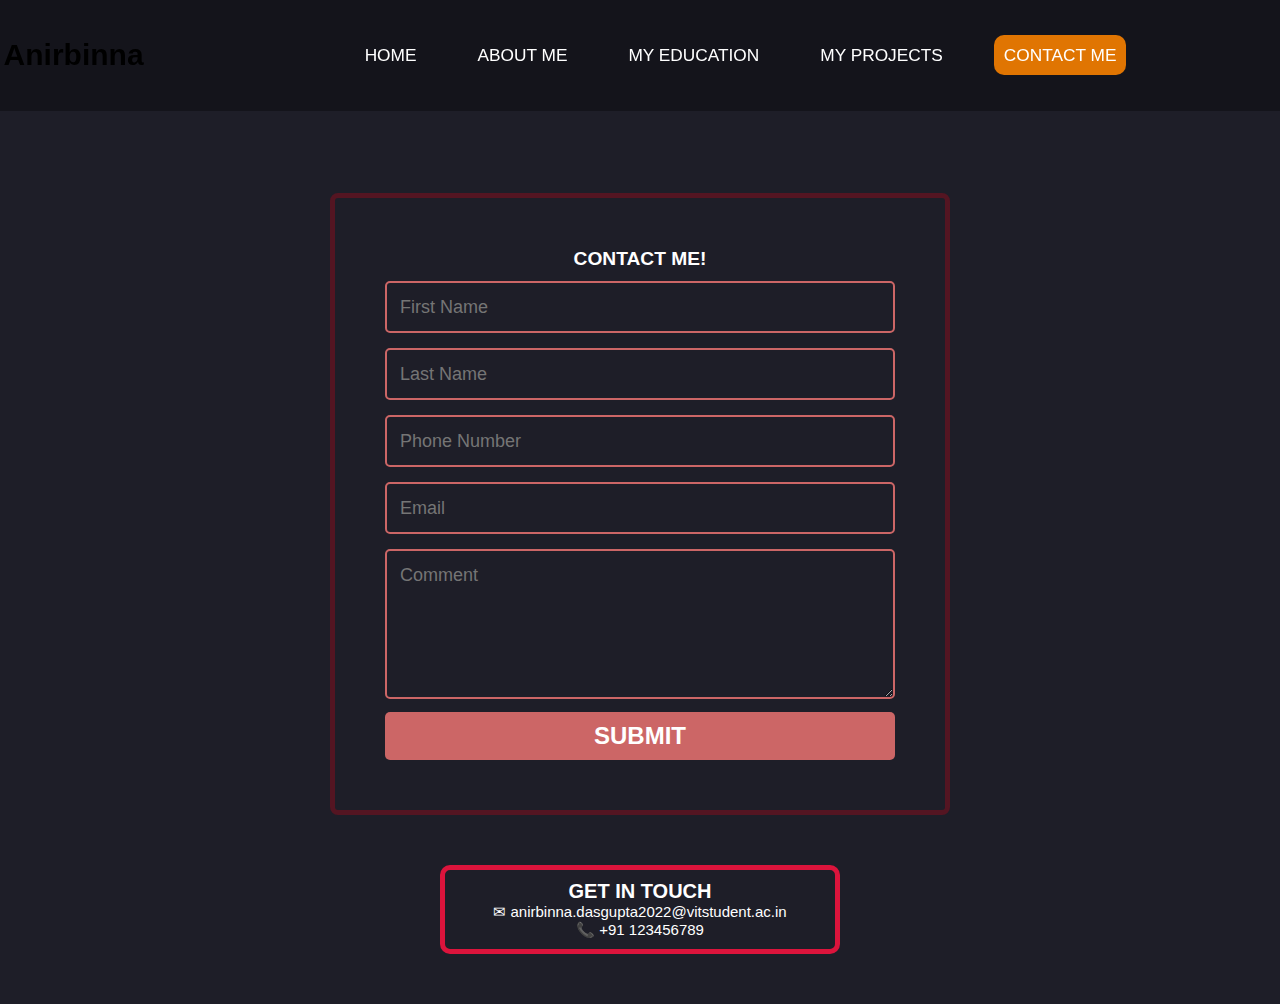
<file: contact.html>
<!DOCTYPE html>
<html lang="en" id="contact-page">
<head>
    <meta charset="UTF-8">
    <meta name="viewport" content="width=device-width, initial-scale=1.0">
    <title>Anirbinna 22BCE2105</title>
    <link rel="stylesheet" href="style.css">
    <link rel="icon" href="icon-logo.png">
    <link href='https://unpkg.com/boxicons@2.1.4/css/boxicons.min.css' rel='stylesheet'>
</head>
<body>
    <header class="header">
        <div class="head-logo">
            <div class="logo">Anirbinna</div>
        </div>
        <nav class="navbar">
            <a href="index.html">HOME</a>
            <a href="about.html">ABOUT ME</a>
            <a href="myedu.html">MY EDUCATION</a>
            <a href="project.html">MY PROJECTS</a>
            <a href="contact.html" class="active">CONTACT ME</a>
        </nav>
    </header>
    <br><br><br><br><br><br><br><br><br><br><br><br><br>
    <div class="scrollbar" id="style-2">
        <div class="force-overflow"></div>
      </div>
    <form>
        <h1>CONTACT ME!</h1>
        <br>
        <input name="fname" type="text" class="feedback-input" placeholder="First Name" />
        <input name="lname" type="text" class="feedback-input" placeholder="Last Name" />  
        <input name="no" type="text" class="feedback-input" placeholder="Phone Number" /> 
        <input name="email" type="text" class="feedback-input" placeholder="Email" />
        <textarea name="text" class="feedback-input" placeholder="Comment"></textarea>
        <input type="submit" value="SUBMIT"/>
    </form>
    <div class="git">
        <h1>GET IN TOUCH</h1>
        <p>✉ anirbinna.dasgupta2022@vitstudent.ac.in</p>
        <p>📞 +91 123456789</p>
    </div>
</body>
</html>
</file>
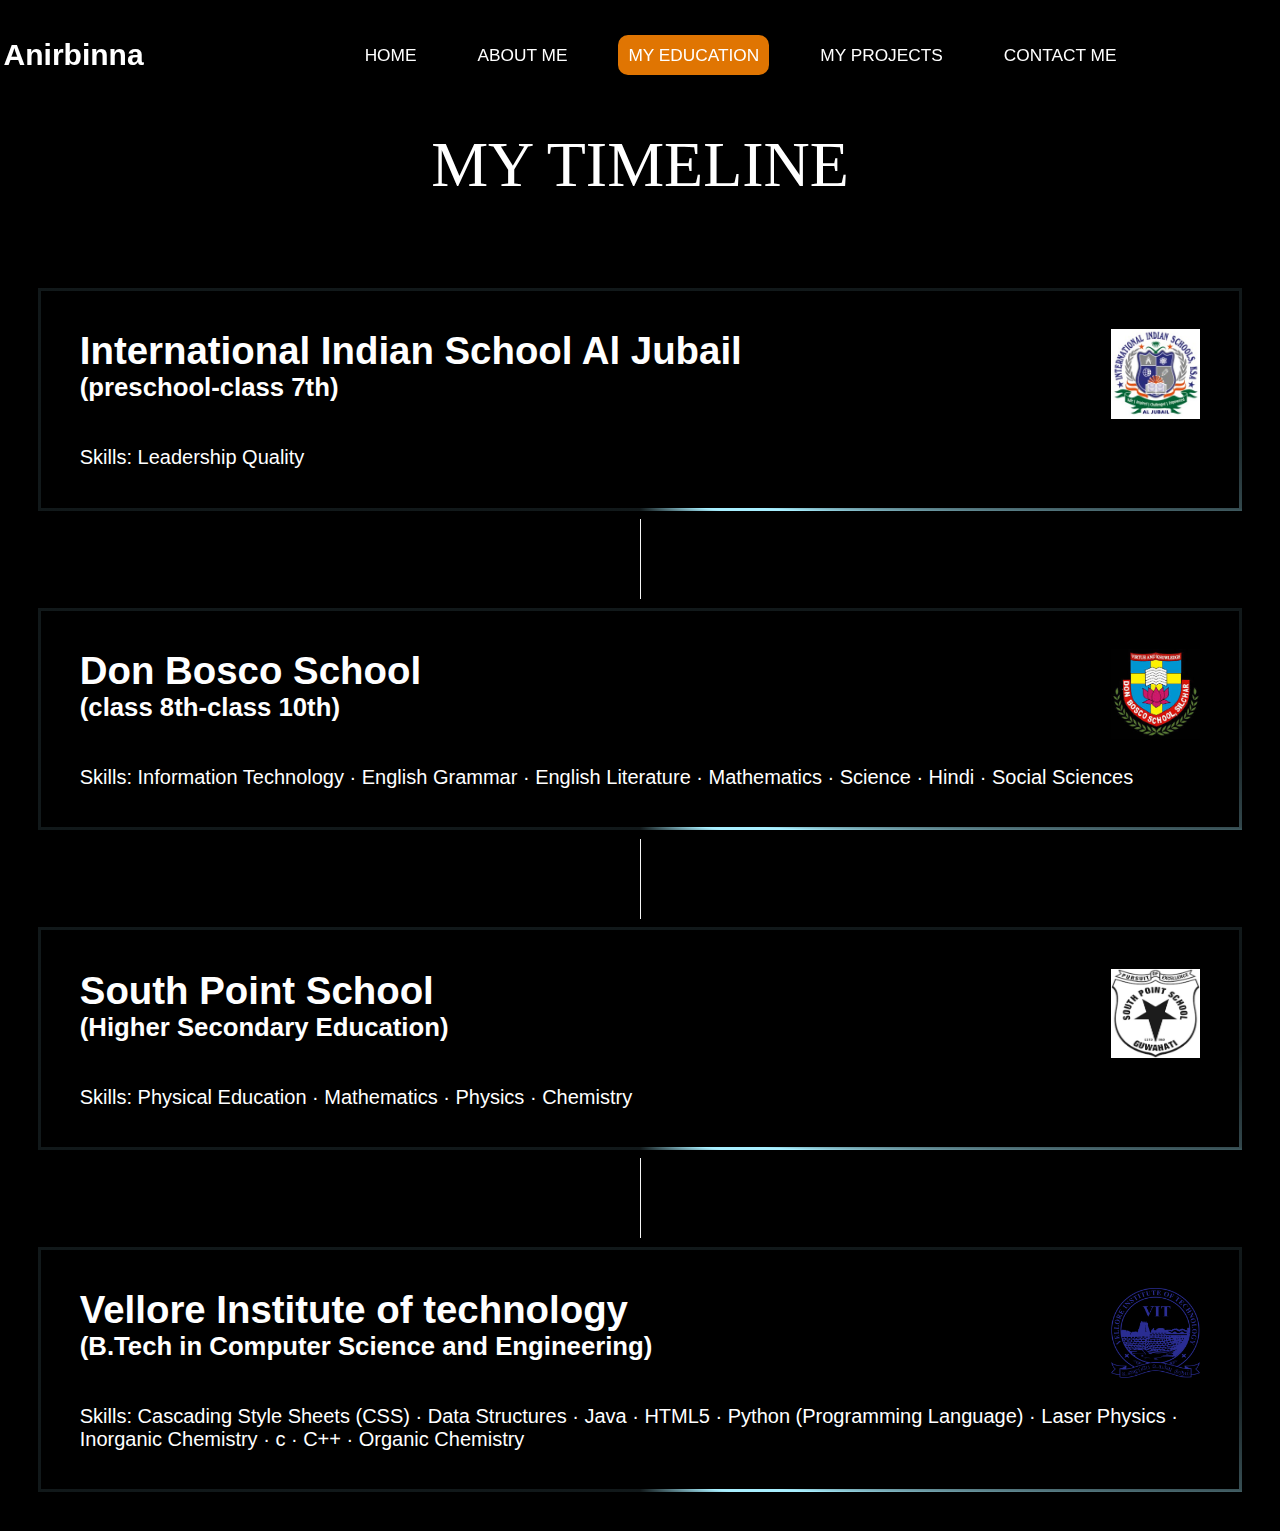
<file: myedu.html>
<!DOCTYPE html>
<html lang="en" id="myedu-page">
<head>
    <meta charset="UTF-8">
    <meta name="viewport" content="width=device-width, initial-scale=1.0">
    <title>Anirbinna 22BCE2105</title>
    <link rel="stylesheet" href="style.css">
    <link rel="icon" href="icon-logo.png">
    <link href='https://unpkg.com/boxicons@2.1.4/css/boxicons.min.css' rel='stylesheet'>
</head>
<body>
    <header class="header">
        <div class="head-logo">
            <div class="logo">Anirbinna</div>
        </div>
        <nav class="navbar">
            <a href="index.html">HOME</a>
            <a href="about.html">ABOUT ME</a>
            <a href="myedu.html" class="active">MY EDUCATION</a>
            <a href="project.html">MY PROJECTS</a>
            <a href="contact.html">CONTACT ME</a>
        </nav>
    </header>
        <div class="title">MY TIMELINE</div>
    <div class="time">
        <div class="box">
            <img src="iisj1.jpeg" alt="">
            <h4>International Indian School Al Jubail</h4>
            <h6>(preschool-class 7th)</h6>
            <br>
            <p>Skills: Leadership Quality</p>
        </div>
        <div class="vl"></div>
        <div class="box">
            <img src="donbosco.jpeg" alt="">
            <h4>Don Bosco School</h4>
            <h6>(class 8th-class 10th)</h6>
            <br>
            <p>Skills: Information Technology · English Grammar · English Literature · Mathematics · Science · Hindi · Social Sciences</p>
        </div>
        <div class="vl"></div>
        <div class="box">
            <img src="sps.jpg" alt="">
            <h4>South Point School</h4>
            <h6>(Higher Secondary Education)</h6>
            <br>
            <p>Skills: Physical Education · Mathematics · Physics · Chemistry</p>
        </div>
        <div class="vl"></div>
        <div class="box">
            <img src="vitv.png" alt="">
            <h4>Vellore Institute of technology</h4>
            <h6>(B.Tech in Computer Science and Engineering)</h6>
            <br>
            <p>Skills: Cascading Style Sheets (CSS) · Data Structures · Java · HTML5 · Python (Programming Language) · Laser Physics · Inorganic Chemistry · c · C++ · Organic Chemistry</p>
        </div>
    </div>
</body>
</html>
</file>
<file: style.css>
*{
    margin:0;
    padding: 0;
    box-sizing: border-box;
    text-decoration: none;
    border: none;
    outline: none;
    scroll-behavior: smooth;
    font-family: "Poppins",sans-serif;
}

html{
    font-size: 60%;
    overflow-x:hidden;
}

#home-page body{
    color: white;
    background: url(b9c8f893c9a782033a01f47e0c0b1d6e.jpg);
    background-size: cover;
}

#about-page body{
    color: white;
    background-color: rgb(201, 157, 171);
}

#myedu-page body{
    color: white;
    background-color: black;
}

#about-page::-webkit-scrollbar-track
{
	-webkit-box-shadow: inset 0 0 6px rgba(0,0,0,0.3);
	border-radius: 10px;
	background-color: rgb(201, 157, 171);

}

#about-page::-webkit-scrollbar
{
	width:8px;
	background-color: rgb(201, 157, 171);
}

#about-page::-webkit-scrollbar-thumb
{
	border-radius: 10px;
	-webkit-box-shadow: inset 0 0 6px rgba(0,0,0,.3);
	background-color: black;
}

#about-page body::before {
	animation: anim 30s infinite;
	background: radial-gradient(circle at 0% 0%, hotpink, slateblue);
	border-radius: 30% 70% 53% 47% / 26% 46% 54% 74%;
	box-shadow: 0 -2vmin 4vmin LightPink inset, 0 1vmin 4vmin MediumPurple inset,
		0 -2vmin 7vmin purple inset;
	content: "";
	filter: drop-shadow(0 0 3vmin Thistle) drop-shadow(0 5vmin 4vmin Orchid)
		drop-shadow(2vmin -2vmin 15vmin MediumSlateBlue)
		drop-shadow(0 0 7vmin MediumOrchid);
	height: 50vmin;
	position: absolute;
    margin-top: -200px;
    margin-left: -200px;
	width: 50vmin;
}

@keyframes anim {
	0%,
	100% {
		border-radius: 30% 70% 70% 30% / 30% 52% 48% 70%;
		box-shadow: 0 -2vmin 4vmin LightPink inset, 0 -4vmin 4vmin MediumPurple inset,
			0 -2vmin 7vmin purple inset;
	}

	10% {
		border-radius: 50% 50% 20% 80% / 25% 80% 20% 75%;
	}

	20% {
		border-radius: 67% 33% 47% 53% / 37% 20% 80% 63%;
	}

	30% {
		border-radius: 39% 61% 47% 53% / 37% 40% 60% 63%;
		box-shadow: 0 -4vmin 8vmin hotpink inset, -1vmin -2vmin 6vmin LightPink inset,
			-1vmin -2vmin 4vmin MediumPurple inset, 1vmin 4vmin 8vmin purple inset;
	}

	40% {
		border-radius: 39% 61% 82% 18% / 74% 40% 60% 26%;
	}

	50% {
		border-radius: 100%;
		box-shadow: 0 4vmin 16vmin hotpink inset, 0 2vmin 5vmin LightPink inset, 0 4vmin 4vmin MediumPurple inset,
			0 6vmin 8vmin purple inset;
	}

	60% {
		border-radius: 50% 50% 53% 47% / 72% 69% 31% 28%;
	}

	70% {
		border-radius: 50% 50% 53% 47% / 26% 22% 78% 74%;
		box-shadow: 1vmin 1vmin 8vmin LightPink inset,
			2vmin -1vmin 4vmin MediumPurple inset, -1vmin -1vmin 16vmin purple inset;
	}

	80% {
		border-radius: 50% 50% 53% 47% / 26% 69% 31% 74%;
	}

	90% {
		border-radius: 20% 80% 20% 80% / 20% 80% 20% 80%;
	}
}

.navbar{
    float: right;
    justify-content: right;
}

.header{
    position: fixed;
    top: 0;
    left: 0;
    width: 100%;
    padding: 4rem 12% 4rem;
    background: rgba(0,0,0,0.3);
    backdrop-filter: blur(12px);
    display: flex;
    justify-content: space-between;
    align-items: center;
    z-index: 5;
}
.head-logo .logo{
    margin-left: -150px;
    font-size: 30px;
    font-weight: 700;
}

.navbar a{
    font-size: 1.8rem;
    color: white;
    margin-left: 4rem;
    font-weight: 500;
    padding: 10px;
    transform: scale(1.0);
}

.navbar i{
    align-items: center;
    margin-right: 60px;
}

.navbar a:hover{
    font-size: 1.8rem;
    color: white;
    border-radius: 10px;
    background-color: rgb(224, 117, 2);
    padding: 10px;
    transform: scale(1.1);
}
.navbar a.active{
    font-size: 1.8rem;
    color: white;
    border-radius: 10px;
    background-color: rgb(224, 117, 2);
    padding: 10px;
    transform: scale(1.0);
}

.navbar a:active{
    font-size: 1.8rem;
    color: white;
    border-radius: 10px;
    background-color: rgb(224, 117, 2);
    padding: 10px;
    scale: 1.0;
}
.home-img img{
    margin-right: 100px;
    top: 3rem;
    box-shadow: 0 0 25px darkred;
    height: 3; 
    width: 20vw;
    border-radius: 50%;
    transition: 0.4s ease-in-out;
}

.home-img img:hover{
    box-shadow: 0 0 25px darkred,
                0 0 50px darkred ,                       
                0 0 100px darkred;
}

section{
    min-height: 100vh;
    padding-left: 10rem;
}


.home{
    display: flex;
    align-items: center;
    justify-content: center;
    gap: 25rem;
    width: 100%;
}

.home-content{
    display: inline;
    flex-direction: column;
    align-items: baseline;
    text-align: left;
    justify-content: center;
    margin-top: 3rem;
    width: 100%;
}

.home-content p{
    font-size: 20px;
    font-weight: 500;
    line-height: 1.8;
    max-width: 700px;
}

.home-content h1{
    font-size: 39px;
}

.social-media a{
    display: inline-flex;
    justify-content: center;
    align-items: center;
    width: 4.5rem;
    height: 4.5rem;
    background: transparent;
    border: 2px solid orange;
    font-size: 2.5rem;
    border-radius: 50%;
    color: orange;
    margin: 4rem 2.5rem 3 rem 0;
    transition: 0.3s ease-in-out;
}

.social-media a:hover{
    color: white;
    transform: scale(1.1);
    background-color: orange;
    transform:translateY(-3px);
}

.social-media a:active{
    color: white;
    transform: scale(0.9);
    background-color: orange;
}

.social-media a:nth-of-type(4){
    width: 350px;
    border-radius: 15px;
    padding: 30px;
}

.social-media a:nth-of-type(4) i{
    border-radius: 100%;
    border-radius: 4px solid orange;
}
.social-media a:nth-of-type(4) span{
    text-align: center;
    margin-left: 10px;
}

.home-content .grad{
    background: #D42006;
    background: linear-gradient(to right, #D42006 1%, #FFA93C 39%);
    background-clip: text;
    -webkit-text-fill-color: transparent;
}

@property --angle {
    syntax: '<angle>';
    initial-value: 90deg;
    inherits: true;
  }
  
  @property --gradX {
    syntax: '<percentage>';
    initial-value: 50%;
    inherits: true;
  }
  
  @property --gradY {
    syntax: '<percentage>';
    initial-value: 0%;
    inherits: true;
  }

:root{
	--d: 2500ms;
	--angle: 90deg;
	--gradX: 100%;
	--gradY: 50%;
	--c1: rgba(168, 239, 255, 1);
	--c2: rgba(168, 239, 255, 0.1);
}

.box {
	font-size: 3vw;
	margin: max(1rem, 3vw);
	border: 0.35rem solid;
	padding: 3vw;
	border-image: conic-gradient(from var(--angle), var(--c2), var(--c1) 0.1turn, var(--c1) 0.15turn, var(--c2) 0.25turn) 30;
	animation: borderRotate var(--d) linear infinite forwards;
}

.box p{
    font-size: 20px;
}

@keyframes borderRotate {
	100% {
		--angle: 420deg;
	}
}

.time{
    margin-top: calc(20%);
}

.vl{
    width: 1px;
    height: 80px;
    background-color: whitesmoke;
    margin-left: calc(50%);
    margin-top: -30px;
    margin-bottom: -30px;
}

#myedu-page ::-webkit-scrollbar{
    appearance: none;
}

.box img{
    float: right;
    height: 7vw;
    width: 7vw;
}

.box h4,h6{
    text-align: left;
}

#myedu-page .title{
    text-align: center;
    margin-top: calc(10%);
    font-weight: 100;
    font-family:'Times New Roman', Times, serif;
    font-size: 5vw;
    margin-bottom: -170px;
}

 #about-page .title{
    text-align: center;
    margin-top: calc(10%);
    font-weight: 100;
    font-family:Impact, Haettenschweiler, 'Arial Narrow Bold', sans-serif;
    font-size: 5vw;
    border-bottom: white 2px solid;
    width: 500px;
    margin-left: calc(33%);
} 

#about-page p{
    font-size: 20px;
    text-align: center;
    width: 80%;
}

fieldset{
    padding: 50px;
    margin-left: calc(4%);
    border-radius: 8px;
    width: 90%;
    border: #FFA93C 3px solid;
    backdrop-filter: blur(1.2px);
}
legend{
    text-align: center;
    font-size: 35px;
}


.sketchy {
    color: #0b090a;
    padding: 40px 50px;
    display: inline-block;
    border: 3px solid #333333;
    font-size: 2.5rem;
    border-radius: 2% 6% 5% 4% / 1% 1% 2% 4%;
    text-transform: uppercase;
    letter-spacing: 0.3ch;
    background: #ffffff;
    position: relative;
    margin-left: 10px;
    margin-top: 10px;
    width: 420px;
}

.sketchy::before {
    content: '';
    border: 2px solid #353535;
    display: block;
    width: 100%;
    height: 100%;
    position: absolute;
    top: 50%;
    left: 50%;
    transform: translate3d(-50%, -50%, 0) scale(1.015) rotate(0.5deg);
    border-radius: 1% 1% 2% 4% / 2% 6% 5% 4%;
}

.sketchy img{
    float: left;
    margin-left: 16px;
}

.sketchy p{
    text-align: center;
    margin-top: 17px;
}

#background-video {
    width: 100vw;
    height: 100vh;
    object-fit: cover;
    position: fixed;
    left: 0;
    right: 0;
    top: 0;
    bottom: 0;
    z-index: -1;
  }

#project-page .logo{
    color: white;
}

.find{
    z-index: +2;
    border-radius: 8px;
    height: 500px;
    width: 500px;
    background: rgba(255, 0, 170, 0.3);
    backdrop-filter: blur(15px);
    margin-top: calc(10%);
    margin-left: 5%;
    padding: 5px;
}

.find h4{
    text-align: center;
    font-size: 20px;
    color: white;
}

.find img{
    align-self: center;
    padding: 15px;
    margin-left: 19px;
}

.find p{
    color: white;
    font-size: 15px;
    text-align: center;
}

#project-page i{
    font-size: 50px;
}

#project-page .find a{
    color: pink;
    
}

@import url(https://fonts.googleapis.com/css?family=Montserrat:400,700);

#contact-page body { 
    background:rgb(30,30,40); 
    overflow-x: hidden;
}
form { 
    border: 5px solid rgb(84, 21, 34);
    border-radius: 8px;
    padding: 50px;
    max-width:620px; 
    margin:50px auto; 
}

form h1{
    text-align: center;
    color: white;
}

.feedback-input {
  color:white;
  font-family: Helvetica, Arial, sans-serif;
  font-weight:500;
  font-size: 18px;
  border-radius: 5px;
  line-height: 22px;
  background-color: transparent;
  border:2px solid #CC6666;
  transition: all 0.3s;
  padding: 13px;
  margin-bottom: 15px;
  width:100%;
  box-sizing: border-box;
  outline:0;
}

.feedback-input:focus { 
    border:2px solid #CC4949; 
}

textarea {
  height: 150px;
  line-height: 150%;
  resize:vertical;
}

input[type="submit"] {
  font-family: 'Montserrat', Arial, Helvetica, sans-serif;
  width: 100%;
  background:#CC6666;
  border-radius:5px;
  border:0;
  cursor:pointer;
  color:white;
  font-size:24px;
  padding-top:10px;
  padding-bottom:10px;
  transition: all 0.3s;
  margin-top:-4px;
  font-weight:700;
}
[type="submit"]:hover { 
    background:#CC4949; 
    
}

#contact-page::-webkit-scrollbar-track
{
	-webkit-box-shadow: inset 0 0 6px rgba(0,0,0,0.3);
	border-radius: 10px;
	background-color: rgb(30,30,40);

}

#contact-page::-webkit-scrollbar
{
	width:8px;
	background-color: rgb(30,30,40);
}

#contact-page::-webkit-scrollbar-thumb
{
	border-radius: 10px;
	-webkit-box-shadow: inset 0 0 6px rgba(0,0,0,.3);
	background-color: red;
}

.git{
    border: 5px crimson solid;
    align-items: center;
    text-align: center;
    width: 400px;
    margin:50px auto; 
    border-radius: 10px;
    color: white;
    padding: 10px;
}

.git h1{
    font-size: 20px;
}

.git p{
    font-size: 15px;
}
</file>
